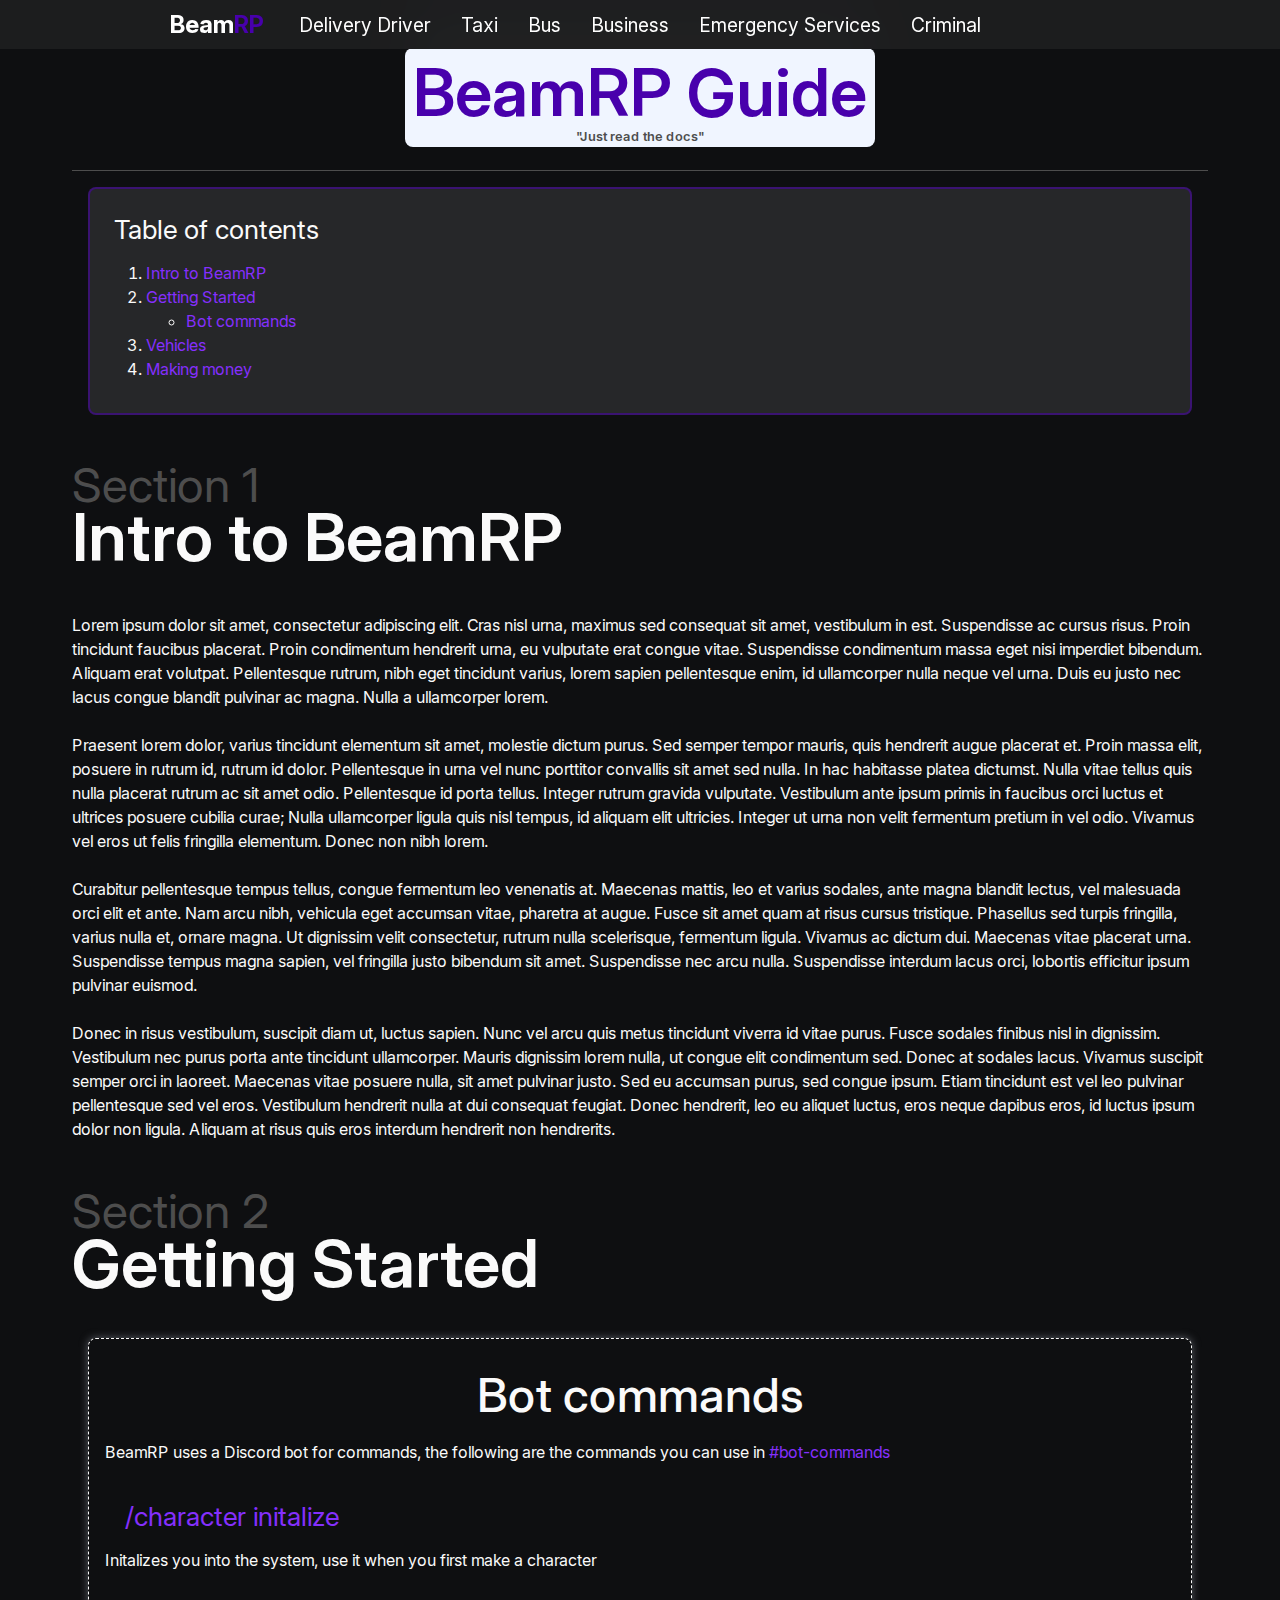
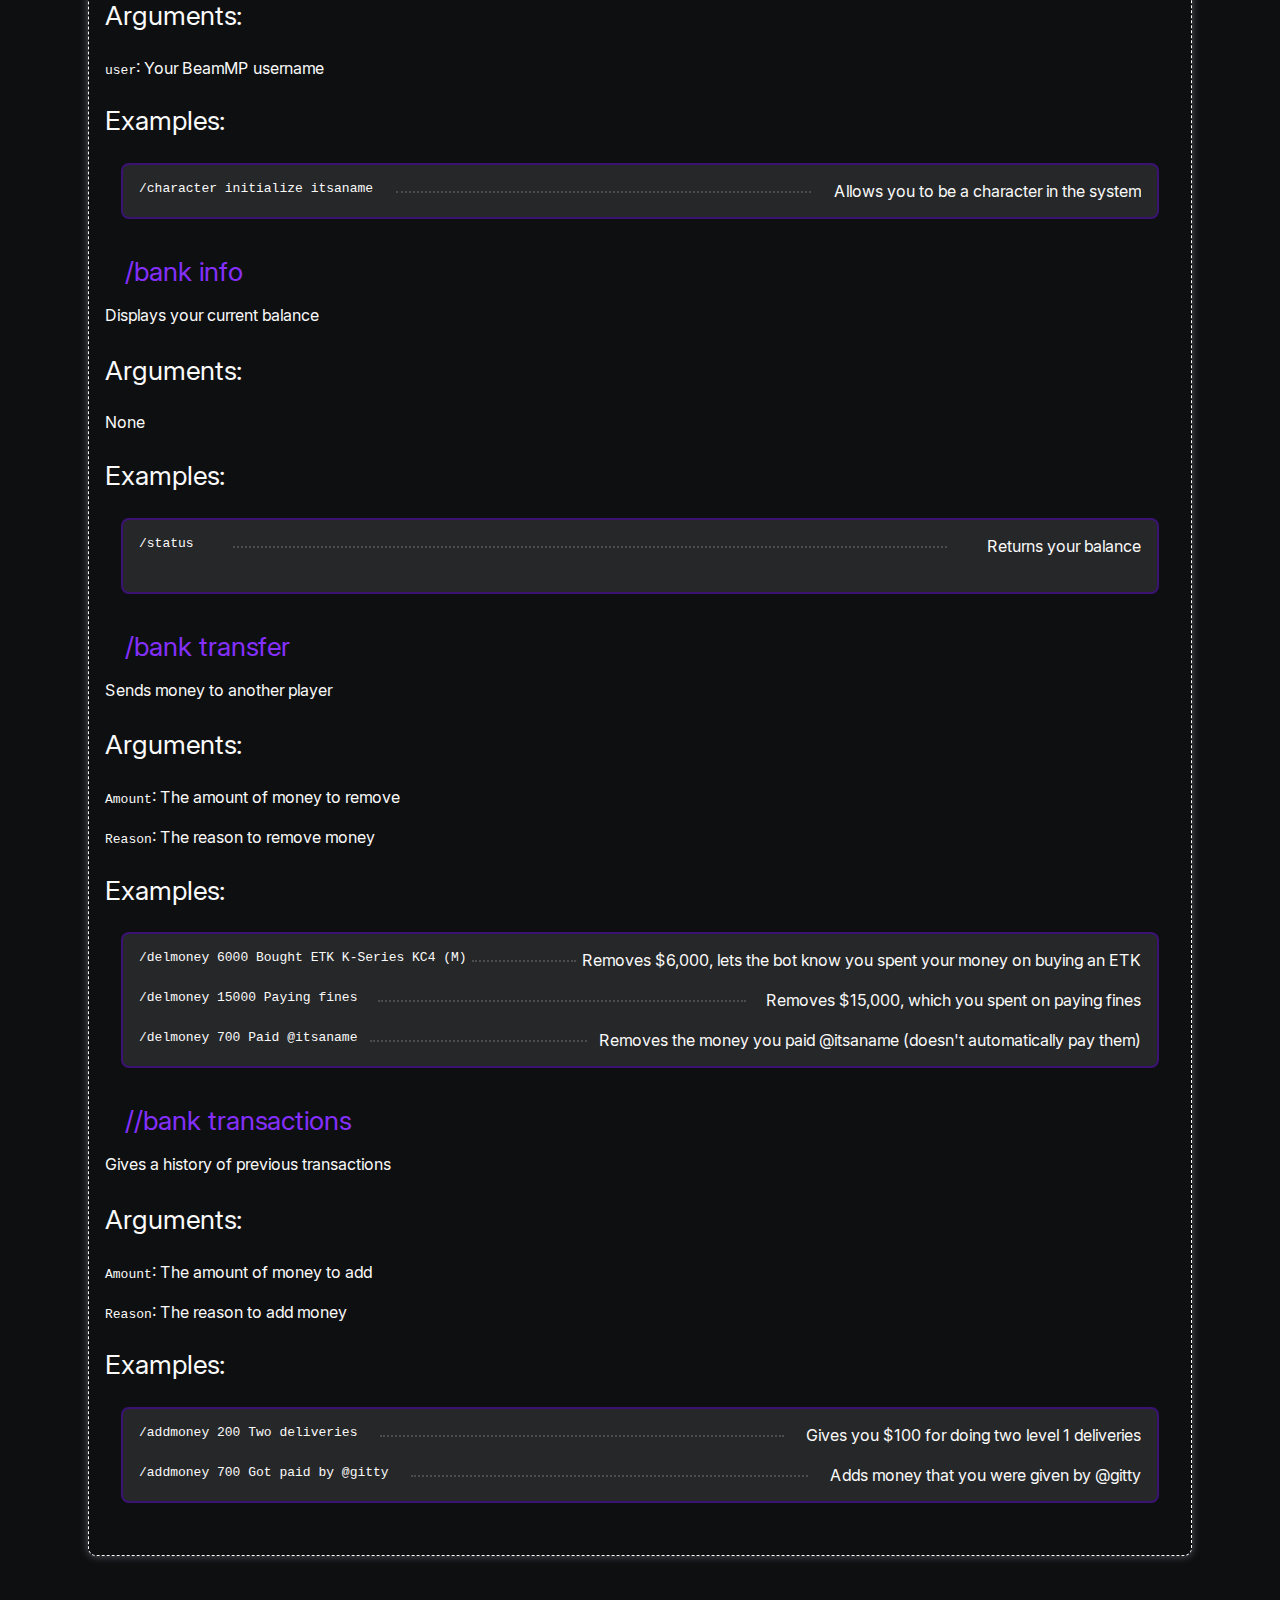
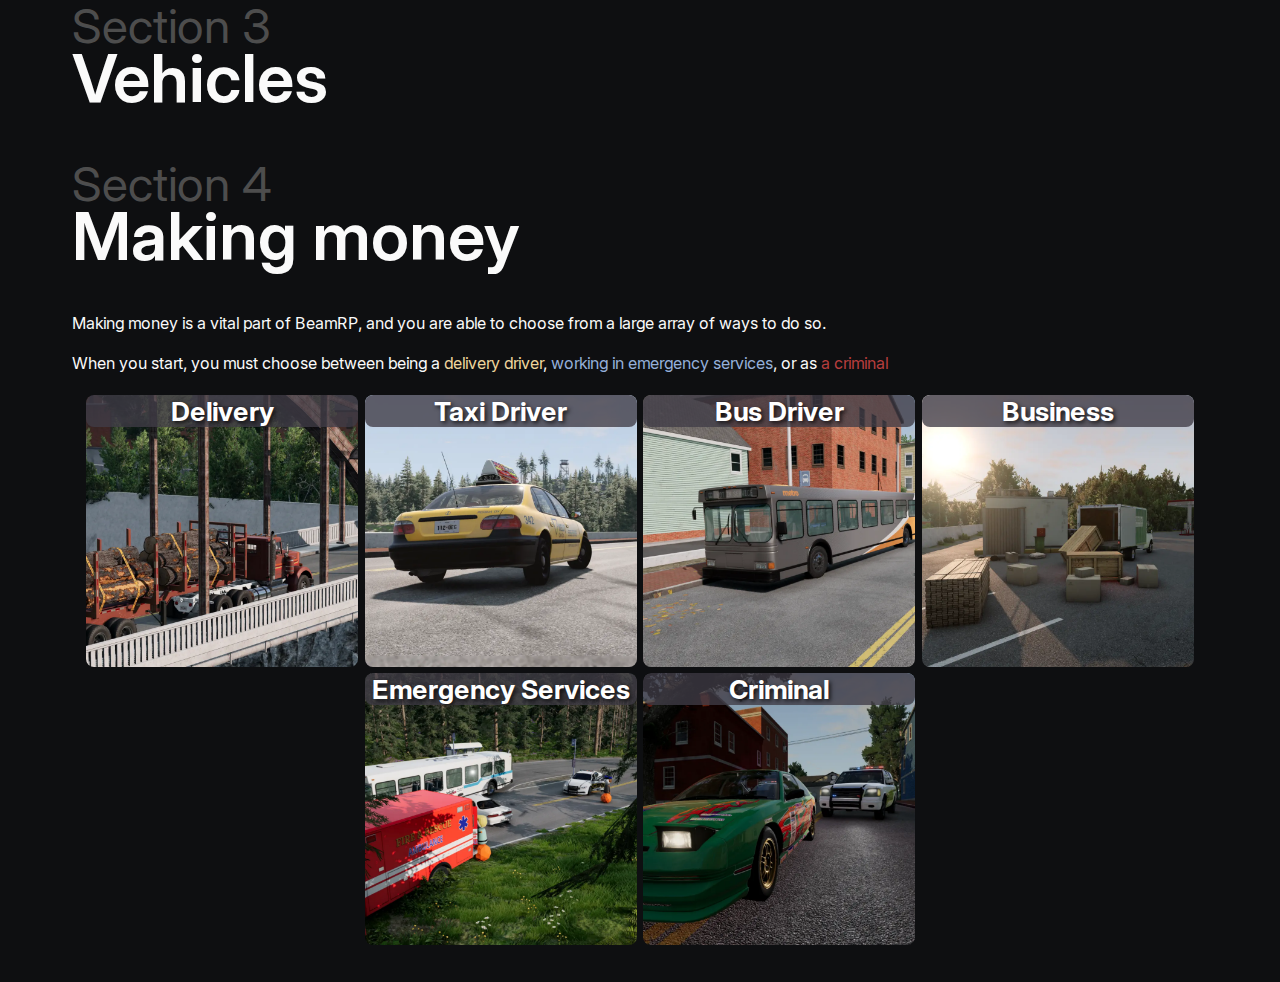
<file: index.html>
<!DOCTYPE html>
<html lang="en">
<head>
    <meta charset="utf-8">
    <meta http-equiv="X-UA-Compatible" content="IE=edge">
    <meta name="viewport" content="width=device-width, initial-scale=1.0">
    <meta name="format-detection" content="telephone=no">
    <script defer src="javascript.js"></script>
    <link rel="stylesheet" href="stylesheet.css">
    <link rel="preload" href="font-files/InterVariable.woff2" as="font" type="font/woff2" crossorigin="anonymous">
    <link rel="preload" href="font-files/Inter-Regular.woff2" as="font" type="font/woff2" crossorigin="anonymous">
    <link rel="preload" href="font-files/Inter-Medium.woff2" as="font" type="font/woff2" crossorigin="anonymous">
    <link rel="preload" href="font-files/Inter-SemiBold.woff2" as="font" type="font/woff2" crossorigin="anonymous">
    <link rel="preload" href="font-files/Inter-Bold.woff2" as="font" type="font/woff2" crossorigin="anonymous">
    <link rel="preload" href="font-files/Inter-Italic.woff2" as="font" type="font/woff2" crossorigin="anonymous">

    <style>
        @font-face {
            font-family: InterVariable;
            font-style: normal;
            font-weight: 100 900;
            font-display: swap;
            src: url('font-files/InterVariable.woff2') format('woff2');
        }
          @font-face {
            font-family:Inter;
            font-style:normal; 
            font-weight:400;
            font-display:swap;
            src:url("font-files/Inter-Regular.woff2") format("woff2"); 
        }
        @font-face {
            font-family:Inter;
            font-style:normal;
            font-weight:500;
            font-display:swap;
            src:url("font-files/Inter-Medium.woff2") format("woff2");
        }
        @font-face {
            font-family:Inter; 
            font-style:normal; 
            font-weight:600; 
            font-display:swap; 
            src:url("font-files/Inter-SemiBold.woff2") format("woff2");
        }
        @font-face {
            font-family:Inter;
            font-style:normal;
            font-weight:700;
            font-display:swap;
            src:url("font-files/Inter-Bold.woff2") format("woff2");
        }
        @font-face { 
            font-family:Inter;
            font-style:italic;
            font-weight:400;
            font-display:swap;
            src:url("font-files/Inter-Italic.woff2") format("woff2");
        }
        :root {
            font-family: InterVariable, Inter, sans-serif;
            --spacing: 1rem;
        }
    </style>
</head>
<body>

    <div class="titlediv">
        <h1 class="title">BeamRP Guide <span class="subtext">"Just read the docs"</span>
    </div>
    <hr>
    <div class="content">
        <h3 style="margin:0.5rem">Table of contents</h3>
            <ol class="toc" role="list">
                <li>
                    <a href="#1">Intro to BeamRP</a>
                </li>
                <li>
                    <a href="#2">Getting Started</a>
                        <ul>
                            <li><a href="#2.1">Bot commands</a><br>
                        </ul>
                </li>
                <li>
                    <a href="#3">Vehicles</a>
                </li>
                <li>
                    <a href="#4">Making money</a>
                </li>
            </ol>
    </div>

<h2 id="1">
    <span class="sectionnumber">Section 1</span>
    <br><span class="sectiontitle">Intro to BeamRP</span>
</h2>
    
    <p>Lorem ipsum dolor sit amet, consectetur adipiscing elit. Cras nisl urna, maximus sed consequat sit amet, vestibulum in est. Suspendisse ac cursus risus. Proin tincidunt faucibus placerat. Proin condimentum hendrerit urna, eu vulputate erat congue vitae. Suspendisse condimentum massa eget nisi imperdiet bibendum. Aliquam erat volutpat. Pellentesque rutrum, nibh eget tincidunt varius, lorem sapien pellentesque enim, id ullamcorper nulla neque vel urna. Duis eu justo nec lacus congue blandit pulvinar ac magna. Nulla a ullamcorper lorem.
<br><br>
        Praesent lorem dolor, varius tincidunt elementum sit amet, molestie dictum purus. Sed semper tempor mauris, quis hendrerit augue placerat et. Proin massa elit, posuere in rutrum id, rutrum id dolor. Pellentesque in urna vel nunc porttitor convallis sit amet sed nulla. In hac habitasse platea dictumst. Nulla vitae tellus quis nulla placerat rutrum ac sit amet odio. Pellentesque id porta tellus. Integer rutrum gravida vulputate. Vestibulum ante ipsum primis in faucibus orci luctus et ultrices posuere cubilia curae; Nulla ullamcorper ligula quis nisl tempus, id aliquam elit ultricies. Integer ut urna non velit fermentum pretium in vel odio. Vivamus vel eros ut felis fringilla elementum. Donec non nibh lorem.
<br><br>
        Curabitur pellentesque tempus tellus, congue fermentum leo venenatis at. Maecenas mattis, leo et varius sodales, ante magna blandit lectus, vel malesuada orci elit et ante. Nam arcu nibh, vehicula eget accumsan vitae, pharetra at augue. Fusce sit amet quam at risus cursus tristique. Phasellus sed turpis fringilla, varius nulla et, ornare magna. Ut dignissim velit consectetur, rutrum nulla scelerisque, fermentum ligula. Vivamus ac dictum dui. Maecenas vitae placerat urna. Suspendisse tempus magna sapien, vel fringilla justo bibendum sit amet. Suspendisse nec arcu nulla. Suspendisse interdum lacus orci, lobortis efficitur ipsum pulvinar euismod.
<br><br>
        Donec in risus vestibulum, suscipit diam ut, luctus sapien. Nunc vel arcu quis metus tincidunt viverra id vitae purus. Fusce sodales finibus nisl in dignissim. Vestibulum nec purus porta ante tincidunt ullamcorper. Mauris dignissim lorem nulla, ut congue elit condimentum sed. Donec at sodales lacus. Vivamus suscipit semper orci in laoreet. Maecenas vitae posuere nulla, sit amet pulvinar justo. Sed eu accumsan purus, sed congue ipsum. Etiam tincidunt est vel leo pulvinar pellentesque sed vel eros. Vestibulum hendrerit nulla at dui consequat feugiat. Donec hendrerit, leo eu aliquet luctus, eros neque dapibus eros, id luctus ipsum dolor non ligula. Aliquam at risus quis eros interdum hendrerit non hendrerits.</p>

<h2 id="2">
    <span class="sectionnumber">Section 2</span><br>
    <span class="sectiontitle">Getting Started</span>
</h2>

    <div class="area"><h2 id="2.1" style="text-align: center; margin: 10px;">Bot commands</h2>

            <p>BeamRP uses a Discord bot for commands, the following are the commands you can use in <a href="https://discord.com/channels/1263192555252613200/1268633739995381790">#bot-commands</a></p><br>

        <span style="color:#852ffd; font-size:20pt; margin-left: 20px">/character initalize</span><br>
            <p>Initalizes you into the system, use it when you first make a character</p>
        <h3>Arguments:</h3>
            <code>user</code>: Your BeamMP username
        <h3>Examples:</h3>
            <div class="content">
                <div class="code">
                    <code>/character initialize itsaname</code>
                    <hr>
                    Allows you to be a character in the system
                </div>
            </div><br>
              
    <span style="color:#852ffd; font-size:20pt; margin-left: 20px">/bank info</span><br>
            <p>Displays your current balance</p>
        <h3>Arguments:</h3>
            None
        <h3>Examples:</h3>
            <div class="content">
                <div class="code">
                    <code>/status</code>
                    <hr>
                    Returns your balance
                </div><br>
            </div><br>

    <span style="color:#852ffd; font-size:20pt; margin-left: 20px">/bank transfer</span><br>
            <p>Sends money to another player</p>
        <h3>Arguments:</h3>
            <code>Amount</code>: The amount of money to remove<br><br>
            <code>Reason</code>: The reason to remove money<br>
        <h3>Examples:</h3>
            <div class="content">
                <div class="code">
                    <code>/delmoney 6000 Bought ETK K-Series KC4 (M)</code>
                    <hr>
                    Removes $6,000, lets the bot know you spent your money on buying an ETK
                </div><br>
                <div class="code">
                    <code>/delmoney 15000 Paying fines</code>
                    <hr>
                    Removes $15,000, which you spent on paying fines
                </div><br>
                <div class="code">
                    <code>/delmoney 700 Paid @itsaname</code>
                    <hr>
                    Removes the money you paid @itsaname (doesn't automatically pay them)
                </div>
            </div><br>

    <span style="color:#852ffd; font-size:20pt; margin-left: 20px">//bank transactions</span><br>
            <p>Gives a history of previous transactions</p>
        <h3>Arguments:</h3>
            <code>Amount</code>: The amount of money to add<br><br>
            <code>Reason</code>: The reason to add money<br>
        <h3>Examples:</h3>
            <div class="content">
                <div class="code">
                    <code>/addmoney 200 Two deliveries</code>
                    <hr>
                    Gives you $100 for doing two level 1 deliveries
                </div><br>
                <div class="code">
                    <code>/addmoney 700 Got paid by @gitty</code>
                    <hr>
                    Adds money that you were given by @gitty
                </div>
            </div><br>
    </div>

    <h2 id="3">
        <span class="sectionnumber">Section 3</span><br>
        <span class="sectiontitle">Vehicles</span>
    </h2>

    <h2 id="4">
        <span class="sectionnumber">Section 4</span><br>
        <span class="sectiontitle">Making money</span>
    </h2>

    <p>Making money is a vital part of BeamRP, and you are able to choose from a large array of ways to do so.</p>
    <p>When you start, you must choose between being a <a href="#" onclick="checkLink('delivery')" style="color:#eed69d">delivery driver</a>, <a href="#" onclick="checkLink('emergency')" style="color:#95b0da">working in emergency services</a>, or as <a href="#" onclick="checkLink('crime')" style="color:#b83e3e">a criminal</a></a></p>
    <div class="jobselection" id="drag" rel=prefetch>
        <a class="jobbox" href="#" onclick="checkLink('delivery')">
            <h1>Delivery</h1>
            <img loading="lazy" src="images/lowQuality/Truckbridge.webp">
        </a>
        <a class="jobbox" href="#" onclick="checkLink('taxi')" rel=prefetch>
            <h1>Taxi Driver</h1>
            <img loading="lazy" src="images/lowQuality/Taxi.webp">
        </a>
        <a class="jobbox" href="#" onclick="checkLink('bus')">
            <h1>Bus Driver</h1>
            <img loading="lazy" src="images/lowQuality/Bus.webp">
        </a>
        <a class="jobbox" href="#" onclick="checkLink('business')">
            <h1>Business</h1>
            <img loading="lazy" src="images/lowQuality/Boxtruck.webp">
        </a>
        <a class="jobbox" href="#" onclick="checkLink('emergency')">
            <h1>Emergency Services</h1>
            <img loading="lazy" src="images/lowQuality/Emergency.webp">
        </a>
        <a class="jobbox" href="#" onclick="checkLink('crime')">
            <h1>Criminal</h1>
            <img loading="lazy" src="images/lowQuality/Crime.webp">
        </a>
    </div>
</body>
</html>
</file>
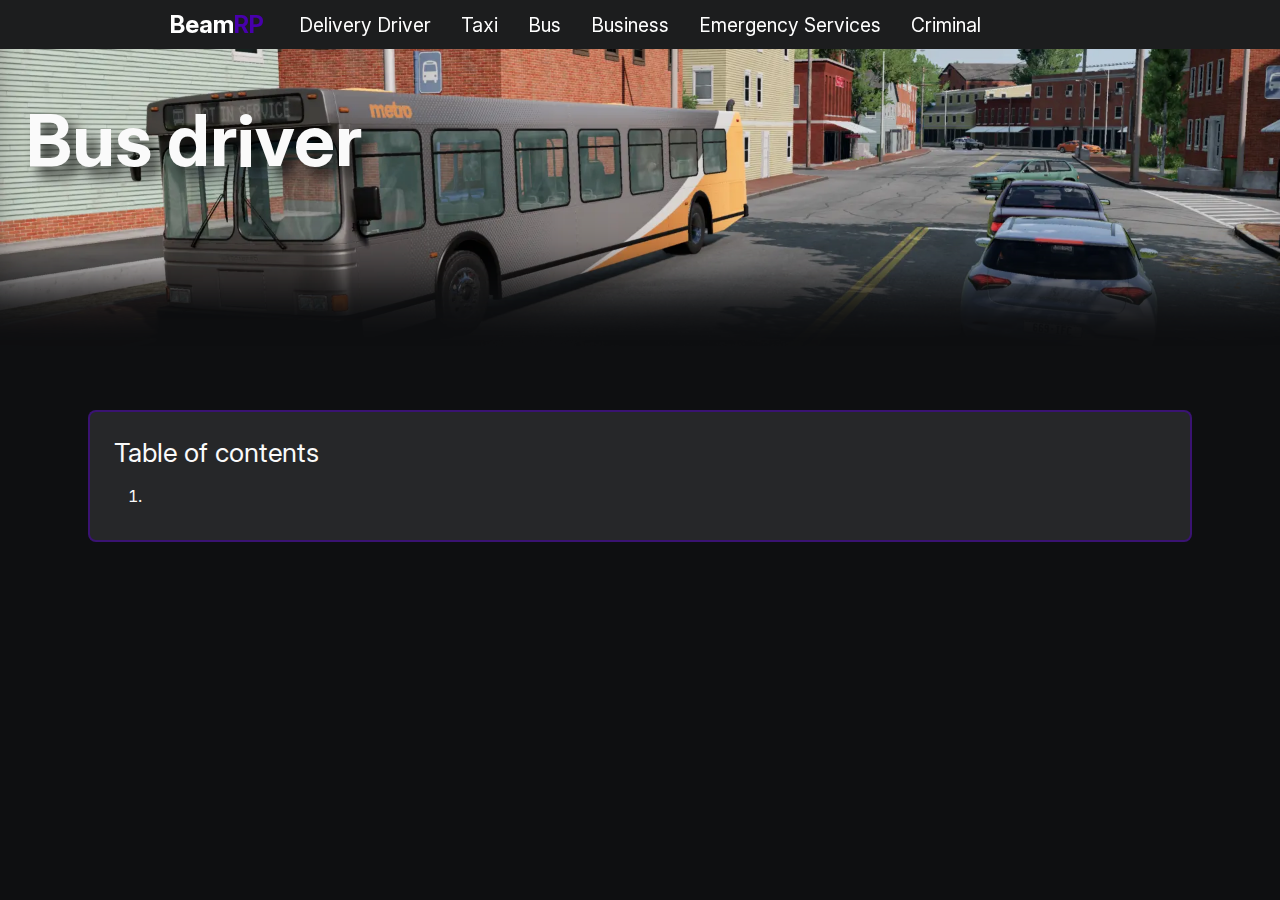
<file: bus.html>
<!DOCTYPE html>
<html lang="en">
<head>
    <meta charset="utf-8">
    <meta http-equiv="X-UA-Compatible" content="IE=edge">
    <meta name="viewport" content="width=device-width, initial-scale=1.0">
    <meta name="format-detection" content="telephone=no">
    <script defer src="javascript.js"></script>
    <link rel="stylesheet" href="stylesheet.css">
    <link rel="preload" href="font-files/InterVariable.woff2" as="font" type="font/woff2" crossorigin="anonymous">
    <link rel="preload" href="font-files/Inter-Regular.woff2" as="font" type="font/woff2" crossorigin="anonymous">
    <link rel="preload" href="font-files/Inter-Medium.woff2" as="font" type="font/woff2" crossorigin="anonymous">
    <link rel="preload" href="font-files/Inter-SemiBold.woff2" as="font" type="font/woff2" crossorigin="anonymous">
    <link rel="preload" href="font-files/Inter-Bold.woff2" as="font" type="font/woff2" crossorigin="anonymous">
    <link rel="preload" href="font-files/Inter-Italic.woff2" as="font" type="font/woff2" crossorigin="anonymous">
    <link rel="stylesheet" href="jobstyle.css">
    <style>
        @font-face {
            font-family: InterVariable;
            font-style: normal;
            font-weight: 100 900;
            font-display: swap;
            src: url('font-files/InterVariable.woff2') format('woff2');
        }
        @font-face {
            font-family:Inter;
            font-style:normal; 
            font-weight:400;
            font-display:swap;
            src:url("font-files/Inter-Regular.woff2") format("woff2"); 
        }
        @font-face {
            font-family:Inter;
            font-style:normal;
            font-weight:500;
            font-display:swap;
            src:url("font-files/Inter-Medium.woff2") format("woff2");
        }
        @font-face {
            font-family:Inter; 
            font-style:normal; 
            font-weight:600; 
            font-display:swap; 
            src:url("font-files/Inter-SemiBold.woff2") format("woff2");
        }
        @font-face {
            font-family:Inter;
            font-style:normal;
            font-weight:700;
            font-display:swap;
            src:url("font-files/Inter-Bold.woff2") format("woff2");
        }
        @font-face { 
            font-family:Inter;
            font-style:italic;
            font-weight:400;
            font-display:swap;
            src:url("font-files/Inter-Italic.woff2") format("woff2");
        }
        :root {
            font-family: InterVariable, Inter, sans-serif;
            --spacing: 1rem;
        }
    </style>
</head>
<body>

    <div class="busimg">
        <h1 class="jobtitle">Bus driver</h1>
    </div>
        <div class="filler"></div>
    
    <div class="content">
        <h3 style="margin:0.5rem">Table of contents</h3>
            <ol class="toc" role="list">
                <li>

                </li>
    </div>
</body>
</html>
</file>
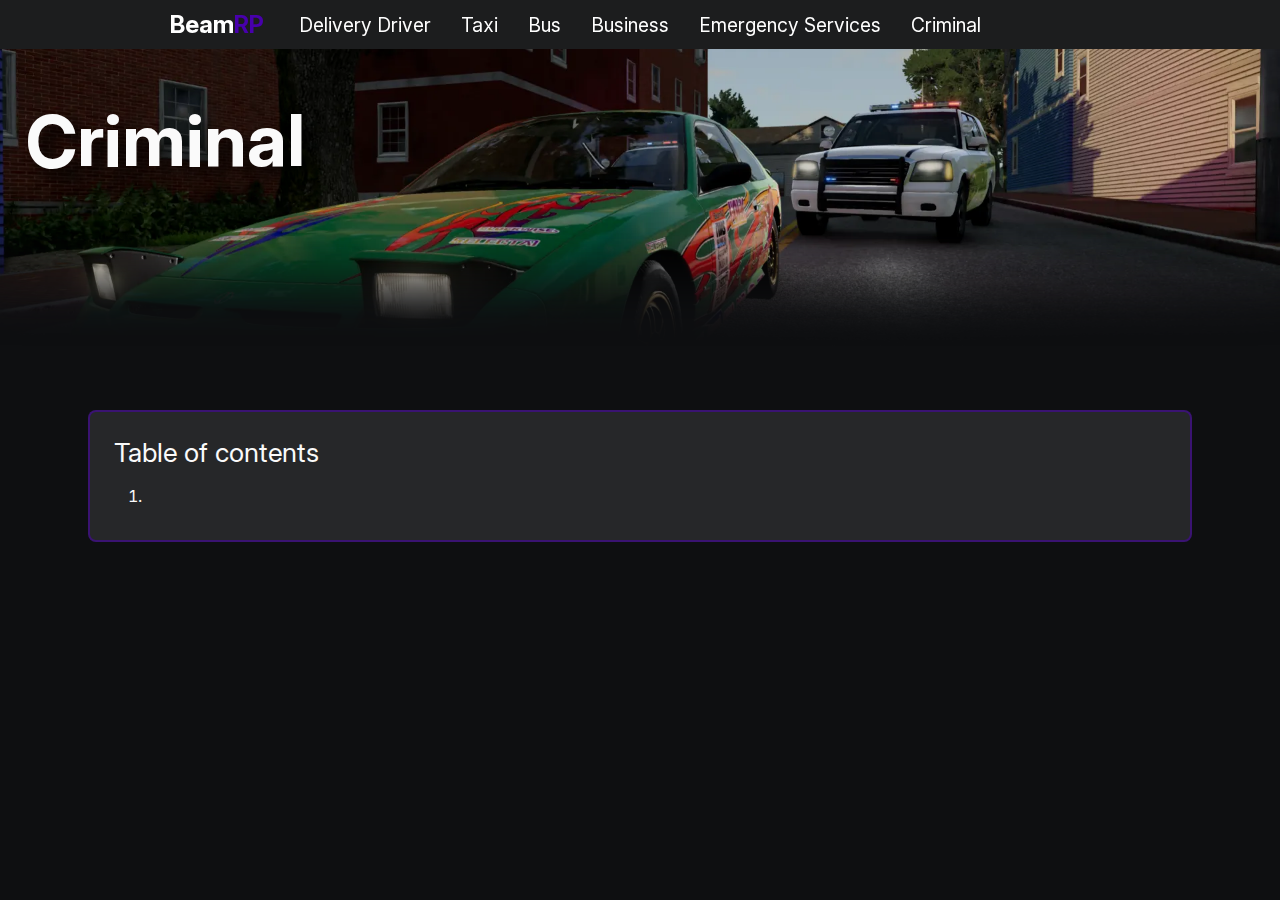
<file: crime.html>
<!DOCTYPE html>
<html lang="en">
<head>
    <meta charset="utf-8">
    <meta http-equiv="X-UA-Compatible" content="IE=edge">
    <meta name="viewport" content="width=device-width, initial-scale=1.0">
    <meta name="format-detection" content="telephone=no">
    <script defer src="javascript.js"></script>
    <link rel="stylesheet" href="stylesheet.css">
    <link rel="preload" href="font-files/InterVariable.woff2" as="font" type="font/woff2" crossorigin="anonymous">
    <link rel="preload" href="font-files/Inter-Regular.woff2" as="font" type="font/woff2" crossorigin="anonymous">
    <link rel="preload" href="font-files/Inter-Medium.woff2" as="font" type="font/woff2" crossorigin="anonymous">
    <link rel="preload" href="font-files/Inter-SemiBold.woff2" as="font" type="font/woff2" crossorigin="anonymous">
    <link rel="preload" href="font-files/Inter-Bold.woff2" as="font" type="font/woff2" crossorigin="anonymous">
    <link rel="preload" href="font-files/Inter-Italic.woff2" as="font" type="font/woff2" crossorigin="anonymous">
    <link rel="stylesheet" href="jobstyle.css">
    <style>
        @font-face {
            font-family: InterVariable;
            font-style: normal;
            font-weight: 100 900;
            font-display: swap;
            src: url('font-files/InterVariable.woff2') format('woff2');
        }
        @font-face {
            font-family:Inter;
            font-style:normal; 
            font-weight:400;
            font-display:swap;
            src:url("font-files/Inter-Regular.woff2") format("woff2"); 
        }
        @font-face {
            font-family:Inter;
            font-style:normal;
            font-weight:500;
            font-display:swap;
            src:url("font-files/Inter-Medium.woff2") format("woff2");
        }
        @font-face {
            font-family:Inter; 
            font-style:normal; 
            font-weight:600; 
            font-display:swap; 
            src:url("font-files/Inter-SemiBold.woff2") format("woff2");
        }
        @font-face {
            font-family:Inter;
            font-style:normal;
            font-weight:700;
            font-display:swap;
            src:url("font-files/Inter-Bold.woff2") format("woff2");
        }
        @font-face { 
            font-family:Inter;
            font-style:italic;
            font-weight:400;
            font-display:swap;
            src:url("font-files/Inter-Italic.woff2") format("woff2");
        }
        :root {
            font-family: InterVariable, Inter, sans-serif;
            --spacing: 1rem;
        }
    </style>
</head>
<body>
    <div class="criimg">
        <h1 class="jobtitle">Criminal</h1>
    </div>
        <div class="filler"></div>
    
    <div class="content">
        <h3 style="margin:0.5rem">Table of contents</h3>
            <ol class="toc" role="list">
                <li>
                    
                </li>
    </div>
</body>
</html>
</file>
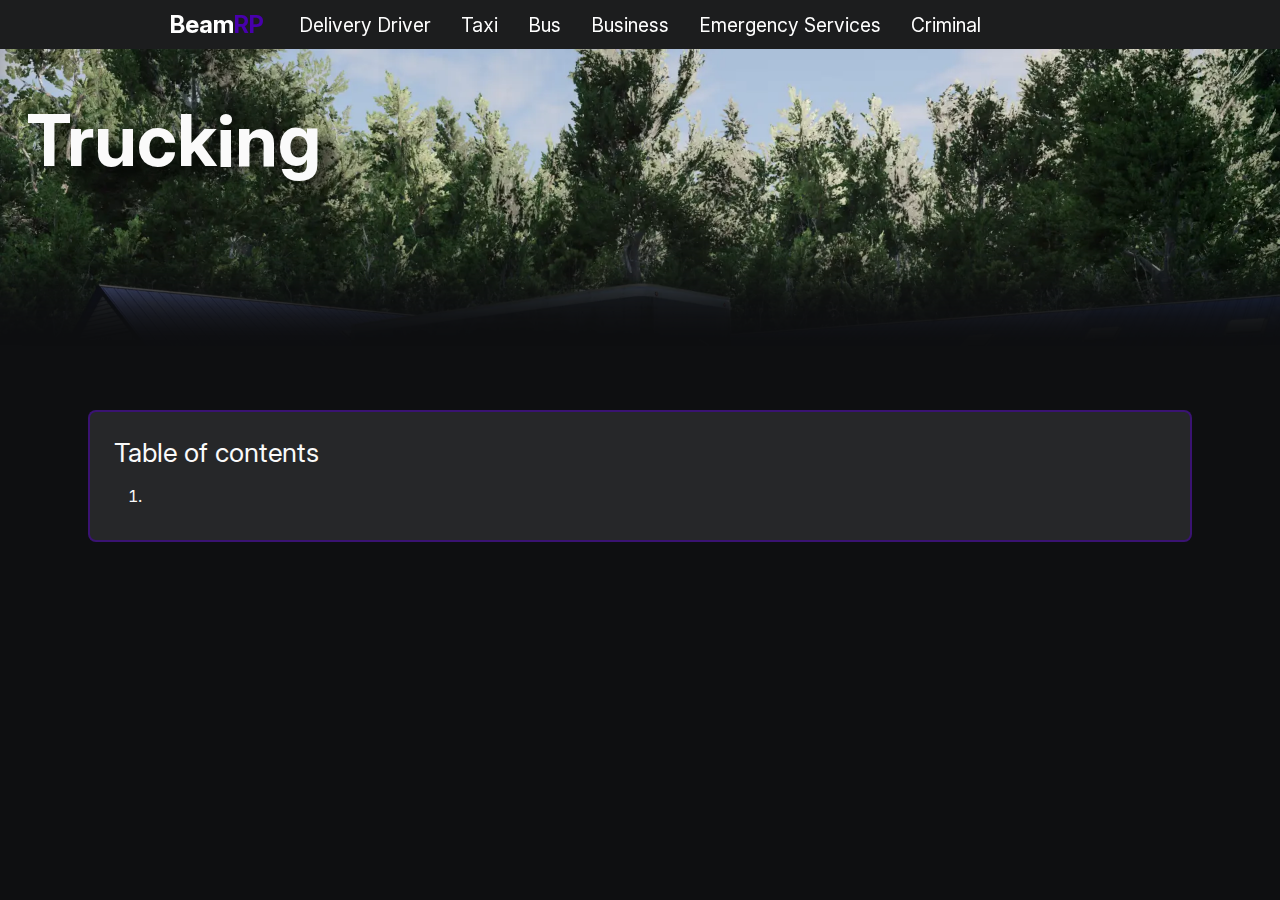
<file: truck.html>
<!DOCTYPE html>
<html lang="en">
<head>
    <meta charset="utf-8">
    <meta http-equiv="X-UA-Compatible" content="IE=edge">
    <meta name="viewport" content="width=device-width, initial-scale=1.0">
    <meta name="format-detection" content="telephone=no">
    <script defer src="javascript.js"></script>
    <link rel="stylesheet" href="stylesheet.css">
    <link rel="preload" href="font-files/InterVariable.woff2" as="font" type="font/woff2" crossorigin="anonymous">
    <link rel="preload" href="font-files/Inter-Regular.woff2" as="font" type="font/woff2" crossorigin="anonymous">
    <link rel="preload" href="font-files/Inter-Medium.woff2" as="font" type="font/woff2" crossorigin="anonymous">
    <link rel="preload" href="font-files/Inter-SemiBold.woff2" as="font" type="font/woff2" crossorigin="anonymous">
    <link rel="preload" href="font-files/Inter-Bold.woff2" as="font" type="font/woff2" crossorigin="anonymous">
    <link rel="preload" href="font-files/Inter-Italic.woff2" as="font" type="font/woff2" crossorigin="anonymous">
    <link rel="stylesheet" href="jobstyle.css">
    <style>
        @font-face {
            font-family: InterVariable;
            font-style: normal;
            font-weight: 100 900;
            font-display: swap;
            src: url('font-files/InterVariable.woff2') format('woff2');
        }
        @font-face {
            font-family:Inter;
            font-style:normal; 
            font-weight:400;
            font-display:swap;
            src:url("font-files/Inter-Regular.woff2") format("woff2"); 
        }
        @font-face {
            font-family:Inter;
            font-style:normal;
            font-weight:500;
            font-display:swap;
            src:url("font-files/Inter-Medium.woff2") format("woff2");
        }
        @font-face {
            font-family:Inter; 
            font-style:normal; 
            font-weight:600; 
            font-display:swap; 
            src:url("font-files/Inter-SemiBold.woff2") format("woff2");
        }
        @font-face {
            font-family:Inter;
            font-style:normal;
            font-weight:700;
            font-display:swap;
            src:url("font-files/Inter-Bold.woff2") format("woff2");
        }
        @font-face { 
            font-family:Inter;
            font-style:italic;
            font-weight:400;
            font-display:swap;
            src:url("font-files/Inter-Italic.woff2") format("woff2");
        }
        :root {
            font-family: InterVariable, Inter, sans-serif;
            --spacing: 1rem;
        }
    </style>
</head>
<body>

    <div class="truimg">
        <h1 class="jobtitle">Trucking</h1>
    </div>
        <div class="filler"></div>
    
    <div class="content">
        <h3 style="margin:0.5rem">Table of contents</h3>
            <ol class="toc" role="list">
                <li>
                    
                </li>
    </div>
</body>
</html>
</file>
<file: stylesheet.css>
@media (max-width: 768px) {
    body {
        padding: 10px 2%;
    }
}
.no-js #loader { display: none;  }
.js #loader { display: block; position: absolute; left: 100px; top: 0; }
.se-pre-con {
	position: fixed;
	left: 0px;
	top: 0px;
	width: 100%;
	height: 100%;
	z-index: 9999;
	background-color: #0e0f11
}
body {
    background-color: #0e0f11;
    color: #fafafa;
    padding: 2% 5%;
}
h1 {
    font-size: 50pt;
    font-weight: 700
}
h2 {
    font-weight: 500;
    font-size: 3rem;
}
h3 {
    font-weight: 400;
    font-size: 20pt;
}
p, ol {
    line-height: 1.5;
}
hr {
    border: none;
    border-top: 1px solid #4d4d4d;
}
    /* Navbar styling */
.navbar {
    display: flex;
    position: fixed;
    justify-content: space-between;
    align-items: center;
    background-color: #33333365;
    backdrop-filter: blur(30px);
    padding: 10px 20px;
    top: 0;
    left: 0;
    right: 0;
    z-index: 5;
    transition: all 0.3s ease;
}
.navbar .logo {
    font-size: 1.5em;
    font-weight: bold;
    margin-right:20px;
}
.navbar .nav-left {
    display: flex;
    justify-content: left;
    flex: 1;
}
.navbar .nav-left a {
    color: white;
    text-decoration: none;
    margin-left: auto;
}
.navbar .nav-center {
    display: flex;
    justify-content: center;
    flex: 1;
    text-wrap: nowrap;
}
.navbar .nav-center a {
    color: white;
    padding: 0 15px;
    text-decoration: none;
    font-size: 1.2em;
}
.navbar .nav-center a:hover {
    background-color: #575757;
    border-radius: 5px;
}
.navbar .nav-right {
    display: flex;
    justify-content: right;
    flex: 1;
}
.navbar .nav-right a {
    color: white;
    padding: 0 15px;
    text-decoration: none;
    font-size: 1.2em;
}
.navbar .nav-right a:hover {
    background-color: #575757;
    border-radius: 5px;
}
    /* Title styling */
.titlediv {
    display: flex;
    justify-content: center;
    margin-bottom: -30px;
    margin-top: -30px;
}
.title {
    text-align: center;
    background-color: #f0f5ff;
    font-weight: 600;
    color: #4800ac;
    border-radius: 0.5rem;
    padding: 0.2rem 0.5rem;
}
.subtext {
    display: block;
    font-size: 0.8rem;
    color: #4d4d4d;
    margin-top: -0.2rem;
}
    /* Link styling */
a{
    text-decoration: none;
    color: #852ffd;
    transition: color 0.2s ease;
}
a:hover {
    color: #d977ff;
}
    /* Content and Area styling */
.content {
    padding: var(--spacing);
    margin: var(--spacing);
    border-radius: 0.5rem;
    border: 2px #4d02b586 solid;
    background-color: rgba(255, 255, 255, 0.1);
    transition: 0.3s ease;
    overflow-x: auto;
}
.content:hover {
    box-shadow: 0 0 1rem #4d02b586;
}
.area {
    border: 1px dashed #FAFAFA;
    padding: var(--spacing);
    margin: var(--spacing);
    border-radius: 0.5rem;
    box-shadow: 0px 0px 8px #595c64;
    overflow: auto;
}
.code {
    display: flex;
    min-width: 37rem;
    overflow: auto;
}
.text-row {
    display: flex;
    justify-content: space-between;
    width: 100%;
}
.code hr {
    flex-grow: 0.9;
    border-bottom: 2px dotted #4d4d4d;
    border-top: 1px solid #ffffff00;
}
.sectionnumber {
    font-weight: 400;
    color: #4d4d4d;
}
.sectiontitle {
    font-weight: 600;
    font-size: 50pt;
    line-height: 0.7;
}
.command {
    color: #FAFAFA;
    background-color: #383a40;
    padding: 4px;
    line-height: 1.5;
    border-radius: 0.3rem
}
    /* Job Selection styling */
.jobselection {
    display: flex;
    flex-wrap: wrap;
    justify-content: center;
    white-space: nowrap;
    width: auto;
}
.jobbox {
    position: relative;
    display: -webkit-inline-flex;
    display: -ms-inline-flexbox;
    display: inline-flex;
    border-radius: .5rem;
    margin: 0.2rem;
    overflow: hidden;
    aspect-ratio: 1 / 1;
    width: 17rem;
    height: 17rem;
    flex-direction: column;
}
.jobbox h1 {
    background: #403c46c7;
    width: 100%;
    border-radius: 0.5rem;
    position: absolute;
    left: 50%;
    transform: translateX(-50%);
    margin: 0;
    color: white;
    font-size: 20pt;
    text-align: center;
    text-shadow: 2px 2px 4px rgba(0, 0, 0, 0.8);
    z-index: 1;
    display: flex;
    justify-content: center;
    align-items: center;
}
.jobbox img {
    object-fit: cover;
    transition: all 0.3s ease;
    display: inline-block;
}
.jobbox:hover img {
    transform: scale(1.1)
}
</file>
<file: jobstyle.css>
.jobtitle {
  text-align: center;
  position: absolute;
  left: 2%;
  margin-left: auto;
  margin-right: auto;
  text-shadow: 10px 10px 14px rgba(0, 0, 0, 0.8);
  font-size: 5.6vw;
}

.criimg {
    position: absolute;
    background: url(images/highQuality/Crime.webp) no-repeat center;
    height: 40vh;
    width: 100%;
    box-shadow: inset 0 -160px 55px -30px #0e0f11;
    top: 49px;
    left: 0;
    background-position: 50% 54%;
    background-size: 100%;
}
.truimg {
    position: absolute;
    background: url(images/highQuality/Trucking.webp) no-repeat center;
    height: 40vh;
    width: 100%;
    box-shadow: inset 0 -160px 55px -30px #0e0f11;
    top: 49px;
    left: 0;
    background-position: 50% 0%;
    background-size: 100%;
}
.taximg {
    position: absolute;
    background: url(images/highQuality/Taxi.webp) no-repeat center;
    height: 40vh;
    width: 100%;
    box-shadow: inset 0 -160px 55px -30px #0e0f11;
    top: 49px;
    left: 0;
    background-position: 50% 40%;
    background-size: 100%;
}
.emeimg {
    position: absolute;
    background: url(images/highQuality/Emergency.webp) no-repeat center;
    height: 40vh;
    width: 100%;
    box-shadow: inset 0 -160px 55px -30px #0e0f11;
    top: 49px;
    left: 0;
    background-position: 50% 45%;
    background-size: 100%;
}
.boximg {
    position: absolute;
    background: url(images/highQuality/Boxtruck.webp) no-repeat center;
    height: 40vh;
    width: 100%;
    box-shadow: inset 0 -160px 55px -30px #0e0f11;
    top: 49px;
    left: 0;
    background-position: 50% 0%;
    background-size: 100%;
}
.busimg {
    position: absolute;
    background: url(images/highQuality/Bus.webp) no-repeat center;
    height: 40vh;
    width: 100%;
    box-shadow: inset 0 -160px 55px -30px #0e0f11;
    top: 49px;
    left: 0;
    background-position: 50% 55%;
    background-size: 100%;
}
.delimg {
    position: absolute;
    background: url(images/highQuality/Truckbridge.webp) no-repeat center;
    height: 40vh;
    width: 100%;
    box-shadow: inset 0 -160px 55px -30px #0e0f11;
    top: 49px;
    left: 0;
    background-position: 50% 60%;
    background-size: 100%;
}


.filler {
    height: 40vh;
    width: 100%;
}
.level {
    margin-bottom: 30px;
    padding: 15px;
    border: 1px solid #4800ac;
    border-radius: 6px;
    background-color: rgba(255, 255, 255, 0.1);
  }
  .level h2 {
    margin-top: 4px;
    margin-bottom: 10px;
  }
  .level .description {
    font-style: italic;
    margin-bottom: 10px;
  }
  .level .benefits {
    list-style-type: disc;
    padding-left: 0;
  }
  .level .benefits li{
    padding: 5px 0;
    margin-left: 20px;
  }
  .level .job-income {
    font-weight: bold;
    margin-top: 10px;
    background: #155725;
    border: 5px dashed #28a745;
    border-bottom-right-radius: 5rem;
    border-top-right-radius: 5rem;
    margin-right: 65%;
  }
  .level .job-income p {
    margin-left: 20px;
    font-size: 1.2em;
  }
  .level .job-income .income-extra {
    color: #c1c1c1;
  }
</file>
